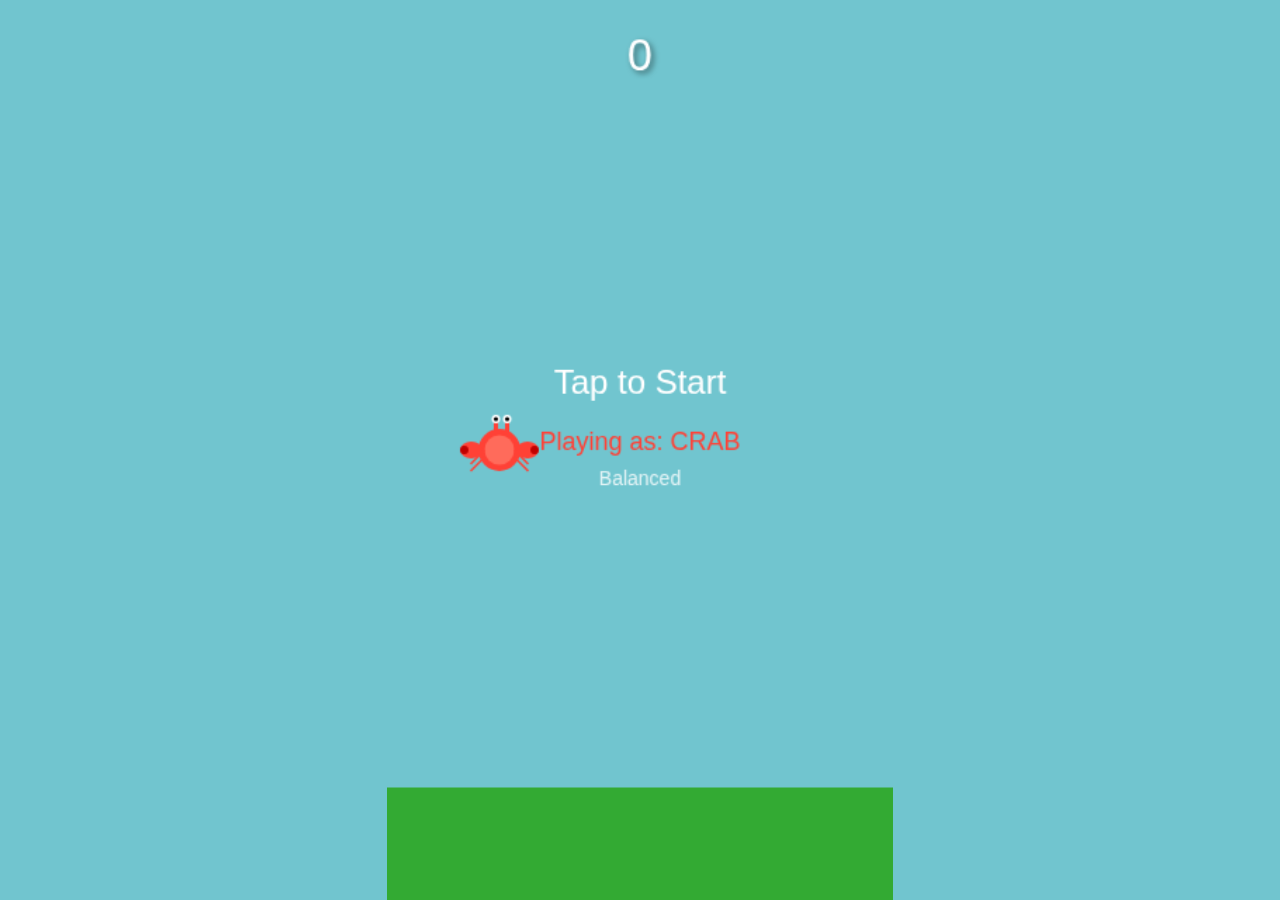
<file: index.html>
<!DOCTYPE html>
<html lang="en">
<head>
    <meta charset="UTF-8">
    <meta name="viewport" content="width=device-width, initial-scale=1.0, maximum-scale=1.0, user-scalable=no">
    <title>Simple Flappy Bird</title>
    <style>
        * {
            margin: 0;
            padding: 0;
            box-sizing: border-box;
        }
        
        body {
            display: flex;
            justify-content: center;
            align-items: center;
            height: 100vh;
            overflow: hidden;
            background-color: #71c5cf;
            touch-action: none;
        }
        
        canvas {
            display: block;
            background-color: #71c5cf;
            touch-action: none;
        }
    </style>
    <script src="https://telegram.org/js/telegram-web-app.js"></script>
</head>
<body>
    <canvas id="gameCanvas"></canvas>
    
    <script>
        // Initialize Telegram Mini App
        const tgApp = window.Telegram?.WebApp;
        if (tgApp) {
            tgApp.expand();
            tgApp.ready();
        }

        // Get canvas and context
        const canvas = document.getElementById('gameCanvas');
        const ctx = canvas.getContext('2d');
        
        // Set canvas size
        let canvasWidth = 360;
        let canvasHeight = 640;
        
        // Resize to fit screen (maintaining aspect ratio)
        function resizeCanvas() {
            const windowRatio = window.innerWidth / window.innerHeight;
            const gameRatio = canvasWidth / canvasHeight;
            
            if (windowRatio < gameRatio) {
                // Window is narrower than game ratio
                canvas.style.width = window.innerWidth + 'px';
                canvas.style.height = (window.innerWidth / gameRatio) + 'px';
            } else {
                // Window is wider than game ratio
                canvas.style.width = (window.innerHeight * gameRatio) + 'px';
                canvas.style.height = window.innerHeight + 'px';
            }
            
            // Set actual canvas dimensions for pixel-perfect rendering
            canvas.width = canvasWidth;
            canvas.height = canvasHeight;
        }
        
        // Resize on load and when window size changes
        window.addEventListener('load', resizeCanvas);
        window.addEventListener('resize', resizeCanvas);
        resizeCanvas();
        
        // Game variables
        const characterTypes = [
            {
                type: 'crab',
                radius: 15,
                gravity: 0.5,
                jumpStrength: -8,
                color: '#FF4136', // Red
                description: 'Balanced'
            },
            {
                type: 'bird',
                radius: 14,
                gravity: 0.45,
                jumpStrength: -7.8,
                color: '#FFDD00', // Yellow
                description: 'Floaty'
            },
            {
                type: 'apple',
                radius: 16,
                gravity: 0.55,
                jumpStrength: -8.2,
                color: '#2ECC40', // Green
                description: 'Heavy'
            }
        ];
        
        // Start with random character
        let currentCharacterIndex = Math.floor(Math.random() * characterTypes.length);
        let currentCharacter = characterTypes[currentCharacterIndex];
        
        let bird = {
            x: 80,
            y: canvasHeight / 2,
            velocity: 0,
            radius: currentCharacter.radius,
            speedVariation: 0,
            type: currentCharacter.type
        };
        
        let pipes = [];
        let pipeWidth = 50;
        let gapHeight = 150;
        let pipeSpeed = 3;
        let pipeSpawnInterval = 100; // Frames between pipe spawns
        let minPipeDistance = 280; // Increased minimum distance between pipes
        const pipeColor = '#33aa33';
        
        let score = 0;
        let gameOver = false;
        let gameStarted = false;
        let difficulty = 1; // Starting difficulty
        
        let gravity = currentCharacter.gravity;
        let jumpStrength = currentCharacter.jumpStrength;
        let lastPipeX = -1000; // Initial value to track last pipe position
        
        // Game has no audio
        
        // Game functions
        function drawBird() {
            ctx.save();
            ctx.translate(bird.x, bird.y);
            
            // Rotate based on velocity
            if (gameStarted) {
                const angle = Math.min(Math.max(bird.velocity * 0.05, -0.5), 0.5);
                ctx.rotate(angle);
            }
            
            // Draw the appropriate character based on type
            if (bird.type === 'crab') {
                drawCrab();
            } else if (bird.type === 'bird') {
                drawBirdCharacter();
            } else if (bird.type === 'apple') {
                drawApple();
            }
            
            ctx.restore();
        }
        
        function drawCrab() {
            // Crab body (main circle - red)
            ctx.fillStyle = '#FF4136'; // Bright red for crab
            ctx.beginPath();
            ctx.arc(0, 0, bird.radius, 0, Math.PI * 2);
            ctx.fill();
            
            // Crab shell pattern (lighter red)
            ctx.fillStyle = '#FF6B5B';
            ctx.beginPath();
            ctx.arc(0, 0, bird.radius * 0.7, 0, Math.PI * 2);
            ctx.fill();
            
            // Crab eyes (on stalks)
            // Left eye stalk
            ctx.fillStyle = '#FF4136';
            ctx.beginPath();
            ctx.rect(-4, -bird.radius - 5, 3, 8);
            ctx.fill();
            
            // Right eye stalk
            ctx.fillStyle = '#FF4136';
            ctx.beginPath();
            ctx.rect(4, -bird.radius - 5, 3, 8);
            ctx.fill();
            
            // Eyes (white with black pupils)
            // Left eye
            ctx.fillStyle = 'white';
            ctx.beginPath();
            ctx.arc(-2.5, -bird.radius - 7, 3, 0, Math.PI * 2);
            ctx.fill();
            
            // Right eye
            ctx.fillStyle = 'white';
            ctx.beginPath();
            ctx.arc(5.5, -bird.radius - 7, 3, 0, Math.PI * 2);
            ctx.fill();
            
            // Pupils
            ctx.fillStyle = 'black';
            ctx.beginPath();
            ctx.arc(-2.5, -bird.radius - 7, 1.5, 0, Math.PI * 2);
            ctx.fill();
            
            ctx.fillStyle = 'black';
            ctx.beginPath();
            ctx.arc(5.5, -bird.radius - 7, 1.5, 0, Math.PI * 2);
            ctx.fill();
            
            // Crab claws
            // Left claw
            ctx.fillStyle = '#FF4136';
            ctx.beginPath();
            ctx.ellipse(-bird.radius - 5, 0, 8, 6, 0, 0, Math.PI * 2);
            ctx.fill();
            
            // Right claw
            ctx.fillStyle = '#FF4136';
            ctx.beginPath();
            ctx.ellipse(bird.radius + 5, 0, 8, 6, 0, 0, Math.PI * 2);
            ctx.fill();
            
            // Claw details (pincers)
            ctx.fillStyle = '#C10000';
            ctx.beginPath();
            ctx.arc(-bird.radius - 10, 0, 3, 0, Math.PI * 2);
            ctx.fill();
            
            ctx.fillStyle = '#C10000';
            ctx.beginPath();
            ctx.arc(bird.radius + 10, 0, 3, 0, Math.PI * 2);
            ctx.fill();
            
            // Crab legs (3 pairs)
            const legLength = 10;
            const legWidth = 1.5;
            const legSpacing = 5;
            
            // Draw 3 pairs of legs
            for (let i = 0; i < 3; i++) {
                // Left leg
                ctx.strokeStyle = '#FF4136';
                ctx.lineWidth = legWidth;
                ctx.beginPath();
                ctx.moveTo(-bird.radius * 0.7, -legSpacing + (i * legSpacing));
                ctx.lineTo(-bird.radius * 0.7 - legLength, -legSpacing + (i * legSpacing) + legLength);
                ctx.stroke();
                
                // Right leg
                ctx.strokeStyle = '#FF4136';
                ctx.lineWidth = legWidth;
                ctx.beginPath();
                ctx.moveTo(bird.radius * 0.7, -legSpacing + (i * legSpacing));
                ctx.lineTo(bird.radius * 0.7 + legLength, -legSpacing + (i * legSpacing) + legLength);
                ctx.stroke();
            }
        }
        
        function drawBirdCharacter() {
            // Bird body (main circle - yellow)
            ctx.fillStyle = '#FFDD00'; // Bright yellow
            ctx.beginPath();
            ctx.arc(0, 0, bird.radius, 0, Math.PI * 2);
            ctx.fill();
            
            // Wing
            ctx.fillStyle = '#FFB700'; // Darker yellow/orange
            ctx.beginPath();
            ctx.ellipse(-2, 2, bird.radius * 0.7, bird.radius * 0.5, Math.PI / 4, 0, Math.PI * 2);
            ctx.fill();
            
            // Eyes
            ctx.fillStyle = 'white';
            ctx.beginPath();
            ctx.arc(bird.radius * 0.4, -bird.radius * 0.2, bird.radius * 0.3, 0, Math.PI * 2);
            ctx.fill();
            
            // Pupil
            ctx.fillStyle = 'black';
            ctx.beginPath();
            ctx.arc(bird.radius * 0.5, -bird.radius * 0.2, bird.radius * 0.15, 0, Math.PI * 2);
            ctx.fill();
            
            // Beak
            ctx.fillStyle = '#FF6A00'; // Orange
            ctx.beginPath();
            ctx.moveTo(bird.radius * 0.8, 0);
            ctx.lineTo(bird.radius * 1.5, bird.radius * 0.2);
            ctx.lineTo(bird.radius * 0.8, bird.radius * 0.4);
            ctx.closePath();
            ctx.fill();
            
            // Tail feathers
            ctx.fillStyle = '#FFEE99';
            ctx.beginPath();
            ctx.moveTo(-bird.radius * 0.8, -bird.radius * 0.5);
            ctx.lineTo(-bird.radius * 1.5, -bird.radius * 0.8);
            ctx.lineTo(-bird.radius * 1.4, -bird.radius * 0.3);
            ctx.closePath();
            ctx.fill();
            
            ctx.fillStyle = '#FFCC66';
            ctx.beginPath();
            ctx.moveTo(-bird.radius * 0.8, 0);
            ctx.lineTo(-bird.radius * 1.6, 0);
            ctx.lineTo(-bird.radius * 1.4, bird.radius * 0.4);
            ctx.closePath();
            ctx.fill();
        }
        
        function drawApple() {
            // Apple body (main circle - green)
            ctx.fillStyle = '#2ECC40'; // Bright green
            ctx.beginPath();
            ctx.arc(0, 0, bird.radius, 0, Math.PI * 2);
            ctx.fill();
            
            // Apple highlight (light green arc)
            ctx.fillStyle = '#7FDBFF'; // Light blue highlight
            ctx.beginPath();
            ctx.arc(bird.radius * 0.4, -bird.radius * 0.4, bird.radius * 0.4, 0, Math.PI * 0.5);
            ctx.fill();
            
            // Apple stem
            ctx.fillStyle = '#85144b'; // Brown
            ctx.beginPath();
            ctx.rect(-bird.radius * 0.1, -bird.radius, bird.radius * 0.2, bird.radius * 0.3);
            ctx.fill();
            
            // Leaf
            ctx.fillStyle = '#3D9970'; // Darker green
            ctx.beginPath();
            ctx.ellipse(bird.radius * 0.3, -bird.radius * 0.9, bird.radius * 0.5, bird.radius * 0.25, Math.PI / 4, 0, Math.PI * 2);
            ctx.fill();
            
            // Bite (white area)
            ctx.fillStyle = 'white';
            ctx.beginPath();
            ctx.arc(bird.radius * 0.6, 0, bird.radius * 0.5, 0, Math.PI * 0.5);
            ctx.fill();
            
            // Apple seeds (small black dots)
            ctx.fillStyle = 'black';
            ctx.beginPath();
            ctx.arc(bird.radius * 0.3, bird.radius * 0.2, bird.radius * 0.1, 0, Math.PI * 2);
            ctx.fill();
            
            ctx.beginPath();
            ctx.arc(bird.radius * 0.1, bird.radius * 0.4, bird.radius * 0.08, 0, Math.PI * 2);
            ctx.fill();
        }
        
        function drawPipes() {
            pipes.forEach(pipe => {
                // Base pipe color
                ctx.fillStyle = pipeColor;
                
                // Color changes only after score > 10
                if (score > 10) {
                    // Darkens the pipe color based on difficulty
                    const difficultyFactor = difficulty - 1;
                    const difficultyColor = Math.max(0, 170 - difficultyFactor * 20); // Darker green
                    ctx.fillStyle = `rgb(0, ${difficultyColor}, 0)`;
                    
                    // After score 20, add red tint to show extreme difficulty
                    if (score > 20) {
                        ctx.fillStyle = `rgb(${Math.min(255, (score - 20) * 10)}, ${difficultyColor}, 0)`;
                    }
                }
                
                // Top pipe
                ctx.fillRect(pipe.x, 0, pipeWidth, pipe.gapY);
                
                // Bottom pipe
                ctx.fillRect(
                    pipe.x, 
                    pipe.gapY + gapHeight, 
                    pipeWidth, 
                    canvasHeight - (pipe.gapY + gapHeight)
                );
                
                // Add logo to pipes only after score > 10
                if (score > 10) {
                    // Draw the branding on pipes (a16z or Apple depending on score)
                    ctx.fillStyle = 'white';
                    ctx.font = 'bold 16px Arial';
                    ctx.textAlign = 'center';
                    
                    // Choose brand based on score
                    const brand = score > 25 ? 'Apple' : 'a16z';
                    
                    // Top pipe logo
                    if (pipe.gapY > 50) {
                        ctx.fillText(brand, pipe.x + pipeWidth/2, pipe.gapY - 20);
                    }
                    
                    // Bottom pipe logo
                    const bottomTextY = pipe.gapY + gapHeight + 40;
                    if (bottomTextY < canvasHeight - 40) {
                        ctx.fillText(brand, pipe.x + pipeWidth/2, bottomTextY);
                    }
                }
            });
        }
        
        function drawGround() {
            ctx.fillStyle = '#33aa33';
            ctx.fillRect(0, canvasHeight - 80, canvasWidth, 80);
        }
        
        function drawScore() {
            // Display score with different styles based on score
            ctx.textAlign = 'center';
            
            // Add shadow for visibility
            ctx.shadowColor = 'rgba(0, 0, 0, 0.5)';
            ctx.shadowBlur = 4;
            ctx.shadowOffsetX = 2;
            ctx.shadowOffsetY = 2;
            
            // Score <= 10 always looks the same
            if (score <= 10) {
                // Normal score
                ctx.fillStyle = 'white';
                ctx.font = '32px Arial';
                ctx.fillText(score, canvasWidth / 2, 50);
            } else if (score <= 15) {
                // Medium difficulty - brighter score
                ctx.fillStyle = '#FFDD00';
                ctx.font = 'bold 32px Arial';
                ctx.fillText(score, canvasWidth / 2, 50);
            } else {
                // High difficulty - animated score
                const pulseAmount = Math.sin(frames / 10) * 0.1 + 1;
                ctx.fillStyle = '#FF5500';
                ctx.font = 'bold 36px Arial';
                ctx.setTransform(pulseAmount, 0, 0, pulseAmount, canvasWidth / 2, 50);
                ctx.fillText(score, 0, 0);
                ctx.setTransform(1, 0, 0, 1, 0, 0);
                
                // Add warning text for extreme difficulty
                if (score > 20) {
                    ctx.fillStyle = 'red';
                    ctx.font = 'bold 12px Arial';
                    ctx.fillText('EXTREME MODE', canvasWidth / 2, 75);
                }
            }
            
            // Only show difficulty level if score > 10
            if (score > 10) {
                ctx.fillStyle = 'rgba(255, 255, 255, 0.7)';
                ctx.font = '14px Arial';
                ctx.shadowBlur = 2;
                ctx.fillText('Level: ' + difficulty, canvasWidth / 2, score > 20 ? 95 : 80);
            }
            
            // Reset shadow
            ctx.shadowColor = 'transparent';
            ctx.shadowBlur = 0;
            ctx.shadowOffsetX = 0;
            ctx.shadowOffsetY = 0;
        }
        
        function drawGameStartText() {
            if (!gameStarted && !gameOver) {
                ctx.fillStyle = 'white';
                ctx.font = '24px Arial';
                ctx.textAlign = 'center';
                ctx.fillText('Tap to Start', canvasWidth / 2, canvasHeight / 2 - 40);
                
                // Show which character is currently active
                ctx.font = '18px Arial';
                ctx.fillStyle = currentCharacter.color;
                ctx.fillText('Playing as: ' + currentCharacter.type.toUpperCase(), canvasWidth / 2, canvasHeight / 2);
                
                // Show character traits
                ctx.font = '14px Arial';
                ctx.fillStyle = 'rgba(255, 255, 255, 0.8)';
                ctx.fillText(currentCharacter.description, canvasWidth / 2, canvasHeight / 2 + 25);
            }
        }
        
        function drawGameOverText() {
            if (gameOver) {
                ctx.fillStyle = 'white';
                ctx.font = '32px Arial';
                ctx.textAlign = 'center';
                ctx.fillText('Game Over', canvasWidth / 2, canvasHeight / 2 - 70);
                
                // Draw score
                ctx.font = '24px Arial';
                ctx.fillText('Score: ' + score, canvasWidth / 2, canvasHeight / 2 - 30);
                
                // Special message for scores higher than 10
                if (score > 10) {
                    // Change message to "Apple" after score > 25
                    const message = score > 25 ? 'Apple passed this time!' : 'a16z passed this time!';
                    
                    ctx.fillStyle = '#FFD700'; // Gold color
                    ctx.font = 'bold 20px Arial';
                    ctx.fillText(message, canvasWidth / 2, canvasHeight / 2 + 10);
                    
                    // Add subtle glow effect
                    ctx.shadowColor = '#FFD700';
                    ctx.shadowBlur = 10;
                    ctx.fillText(message, canvasWidth / 2, canvasHeight / 2 + 10);
                    ctx.shadowBlur = 0;
                }
                
                // Draw restart button
                ctx.fillStyle = '#33aa33';
                ctx.beginPath();
                ctx.arc(canvasWidth / 2, canvasHeight / 2 + 60, 30, 0, Math.PI * 2);
                ctx.fill();
                
                // Draw play triangle
                ctx.fillStyle = 'white';
                ctx.beginPath();
                ctx.moveTo(canvasWidth / 2 + 10, canvasHeight / 2 + 60);
                ctx.lineTo(canvasWidth / 2 - 5, canvasHeight / 2 + 45);
                ctx.lineTo(canvasWidth / 2 - 5, canvasHeight / 2 + 75);
                ctx.closePath();
                ctx.fill();
            }
        }
        
        function updateBird() {
            if (!gameStarted || gameOver) return;
            
            // Add random speed variations for more interesting gameplay
            // Only apply if score is above 5 to let player get used to the game first
            if (score > 5) {
                // Occasionally apply small random speed changes
                if (frames % 60 === 0) { // Every ~1 second
                    // Higher levels have more variation
                    const variationAmount = 0.2 + (difficulty * 0.05);
                    
                    // Random variation between -variationAmount and +variationAmount
                    bird.speedVariation = (Math.random() * 2 - 1) * variationAmount;
                }
                
                // Apply the speed variation (with dampening over time)
                bird.speedVariation *= 0.98; // Gradually return to normal
            } else {
                bird.speedVariation = 0;
            }
            
            // Apply gravity plus any speed variation
            bird.velocity += gravity + bird.speedVariation;
            bird.y += bird.velocity;
            
            // Check ground collision
            if (bird.y + bird.radius > canvasHeight - 80) {
                bird.y = canvasHeight - 80 - bird.radius;
                endGame();
            }
            
            // Check ceiling collision
            if (bird.y - bird.radius < 0) {
                bird.y = bird.radius;
                bird.velocity = 0;
            }
        }
        
        function updatePipes() {
            if (!gameStarted || gameOver) return;
            
            // Increase difficulty based on score
            updateDifficulty();
            
            // Move pipes to the left
            pipes.forEach(pipe => {
                pipe.x -= pipeSpeed;
                
                // Check if bird passed the pipe
                if (!pipe.scored && pipe.x + pipeWidth < bird.x - bird.radius) {
                    pipe.scored = true;
                    score++;
                }
                
                // Check collision with pipe - improved collision detection
                if (
                    bird.x + bird.radius > pipe.x && 
                    bird.x - bird.radius < pipe.x + pipeWidth
                ) {
                    // Check if bird is within the gap
                    if (
                        bird.y - bird.radius < pipe.gapY || 
                        bird.y + bird.radius > pipe.gapY + gapHeight
                    ) {
                        // Don't count collision with pipe edge corners to make it feel more fair
                        // Calculate distance to the closest pipe corner
                        let closestX = Math.max(pipe.x, Math.min(bird.x, pipe.x + pipeWidth));
                        let closestTopY = Math.min(pipe.gapY, Math.max(bird.y, 0));
                        let closestBottomY = Math.max(pipe.gapY + gapHeight, Math.min(bird.y, canvasHeight));
                        
                        // Use the closer of the two Y points
                        let closestY = (Math.abs(closestTopY - bird.y) < Math.abs(closestBottomY - bird.y)) 
                            ? closestTopY : closestBottomY;
                        
                        // Calculate distance between bird center and closest point
                        let distance = Math.sqrt(
                            Math.pow(bird.x - closestX, 2) + 
                            Math.pow(bird.y - closestY, 2)
                        );
                        
                        // Only count as collision if the distance is less than bird radius
                        if (distance < bird.radius) {
                            endGame();
                        }
                    }
                }
            });
            
            // Remove pipes that have gone off screen
            pipes = pipes.filter(pipe => pipe.x > -pipeWidth);
            
            // Add new pipe at regular intervals with proper spacing
            let shouldAddPipe = frames % pipeSpawnInterval === 0;
            
            // Always ensure at least one pipe is visible on screen
            let pipeOnScreen = false;
            let lastPipeFound = false;
            
            pipes.forEach(pipe => {
                if (pipe.x > -pipeWidth && pipe.x < canvasWidth) {
                    pipeOnScreen = true;
                }
                
                // Track the position of the rightmost pipe
                if (pipe.x > lastPipeX) {
                    lastPipeX = pipe.x;
                    lastPipeFound = true;
                }
            });
            
            // Reset lastPipeX if no pipes exist
            if (!lastPipeFound) {
                lastPipeX = -1000;
            }
            
            // Calculate minimum gap between pipes ensuring they're never too close
            // Instead of reducing distance at higher difficulties, we keep a large minimum
            // and add a small difficulty factor
            const minGapBetweenPipes = minPipeDistance + (difficulty * 5);
            
            // Add new pipe if:
            // 1. It's time to add a pipe based on interval, AND
            // 2. The last pipe is far enough away from right edge, AND
            // 3. There are no other pipes in the way
            const canAddPipe = (canvasWidth - lastPipeX) >= minGapBetweenPipes;
            
            // If no pipe is on screen, force spawn a new one
            if (!pipeOnScreen) {
                shouldAddPipe = true;
            }
            
            // Only add a pipe if the time is right AND we have enough space
            if (shouldAddPipe && canAddPipe) {
                // Make the gap position more balanced and ensure pipes are passable
                // Ensure the gap is never too close to the top or bottom
                const minGapY = 120; // Increased minimum
                const maxGapY = canvasHeight - gapHeight - 120; // Ensure larger margin from bottom
                
                // Create new pipe with a more balanced gap position
                // We'll use a bell curve distribution for gap positions (more likely to be in middle)
                let gapY;
                const centerY = (minGapY + maxGapY) / 2;
                const range = maxGapY - minGapY;
                
                // Generate a more balanced random gap position
                // Average of multiple random values creates a bell curve effect
                const numSamples = 3;
                let totalY = 0;
                for (let i = 0; i < numSamples; i++) {
                    totalY += Math.random() * range + minGapY;
                }
                gapY = Math.floor(totalY / numSamples);
                
                // Ensure the gap is within valid range
                gapY = Math.max(minGapY, Math.min(maxGapY, gapY));
                
                // Create new pipe
                const newPipe = {
                    x: canvasWidth,
                    gapY: gapY,
                    scored: false
                };
                
                pipes.push(newPipe);
                lastPipeX = newPipe.x;
                
                console.log("New pipe created at frame", frames);
            }
        }
        
        // Update game difficulty based on score
        function updateDifficulty() {
            // Keep difficulty constant until score > 10
            // Then increase difficulty gradually
            let newDifficulty;
            
            if (score <= 10) {
                newDifficulty = 1; // Keep at level 1 for first 10 points
            } else {
                // After score > 10, increase difficulty more gradually
                // Each 2 points increases difficulty by 1 level
                newDifficulty = Math.min(10, 1 + Math.floor((score - 10) / 2));
            }
            
            // Only update if difficulty has changed
            if (newDifficulty !== difficulty) {
                difficulty = newDifficulty;
                
                if (difficulty === 1) {
                    // Base difficulty settings - use current character parameters
                    pipeSpeed = 3;
                    gapHeight = 170; // Increased gap height for easier play
                    pipeSpawnInterval = 120; // Increased spawn interval
                    
                    // Set physics based on the current character
                    gravity = currentCharacter.gravity;
                    jumpStrength = currentCharacter.jumpStrength;
                } else {
                    // After 10 points, make it gradually harder
                    const difficultyFactor = difficulty - 1;
                    
                    // Adjust game parameters based on difficulty (more gradual scaling)
                    pipeSpeed = 3 + (difficultyFactor * 0.2); // Pipes move faster (but not too fast)
                    
                    // More generous gap that doesn't shrink as quickly
                    gapHeight = 170 - (difficultyFactor * 3); 
                    
                    // Increase spawn interval at higher difficulties to ensure more spacing
                    pipeSpawnInterval = 120 + (difficultyFactor * 6); 
                    
                    // Gravity and jump adjustments based on character type
                    gravity = currentCharacter.gravity + (difficultyFactor * 0.04); // Gravity increases slightly
                    jumpStrength = currentCharacter.jumpStrength - (difficultyFactor * 0.15); // Jump strength increases to compensate
                    
                    // Ensure values stay within reasonable limits
                    gapHeight = Math.max(140, gapHeight); // Keep gaps large enough to pass through
                    
                    console.log("Difficulty increased to:", difficulty);
                }
            }
        }
        
        function endGame() {
            gameOver = true;
            
            // Send score to Telegram if running in Telegram Mini App
            if (tgApp) {
                try {
                    const data = { score: score };
                    tgApp.sendData(JSON.stringify(data));
                } catch (error) {
                    console.error("Error sending score to Telegram:", error);
                }
            }
        }
        
        function restartGame() {
            // Change to a new random character
            currentCharacterIndex = (currentCharacterIndex + 1) % characterTypes.length;
            currentCharacter = characterTypes[currentCharacterIndex];
            
            // Reset game state with new character properties
            bird = {
                x: 80,
                y: canvasHeight / 2,
                velocity: 0,
                radius: currentCharacter.radius,
                speedVariation: 0,
                type: currentCharacter.type
            };
            
            // Reset game physics for new character
            gravity = currentCharacter.gravity;
            jumpStrength = currentCharacter.jumpStrength;
            
            pipes = [];
            score = 0;
            gameOver = false;
            gameStarted = false;
            frames = 0;
        }
        
        // Input handling
        function handleTap(event) {
            event.preventDefault();
            
            // Prevent handling the same tap multiple times
            if (event.type === 'touchstart' && event.touches.length > 1) return;
            
            // If game over, check if tap is on restart button
            if (gameOver) {
                const rect = canvas.getBoundingClientRect();
                const clickX = (event.clientX || event.touches[0].clientX) - rect.left;
                const clickY = (event.clientY || event.touches[0].clientY) - rect.top;
                
                // Scale coordinates to match canvas dimensions
                const scaleX = canvasWidth / rect.width;
                const scaleY = canvasHeight / rect.height;
                
                const scaledX = clickX * scaleX;
                const scaledY = clickY * scaleY;
                
                // Check if click is on restart button (adjusted for new position)
                const distance = Math.sqrt(
                    Math.pow(scaledX - canvasWidth / 2, 2) + 
                    Math.pow(scaledY - (canvasHeight / 2 + 60), 2)
                );
                
                if (distance <= 30) {
                    restartGame();
                }
                
                return;
            }
            
            // Start game if not started
            if (!gameStarted) {
                gameStarted = true;
                return;
            }
            
            // Jump
            bird.velocity = jumpStrength;
        }
        
        canvas.addEventListener('click', handleTap);
        canvas.addEventListener('touchstart', handleTap);
        
        // Game loop
        let frames = 0;
        
        function gameLoop() {
            ctx.clearRect(0, 0, canvasWidth, canvasHeight);
            
            // Update game state
            updateBird();
            updatePipes();
            
            // Draw game elements
            drawPipes();
            drawGround();
            drawBird();
            drawScore();
            drawGameStartText();
            drawGameOverText();
            
            frames++;
            requestAnimationFrame(gameLoop);
        }
        
        gameLoop();
    </script>
</body>
</html>
</file>
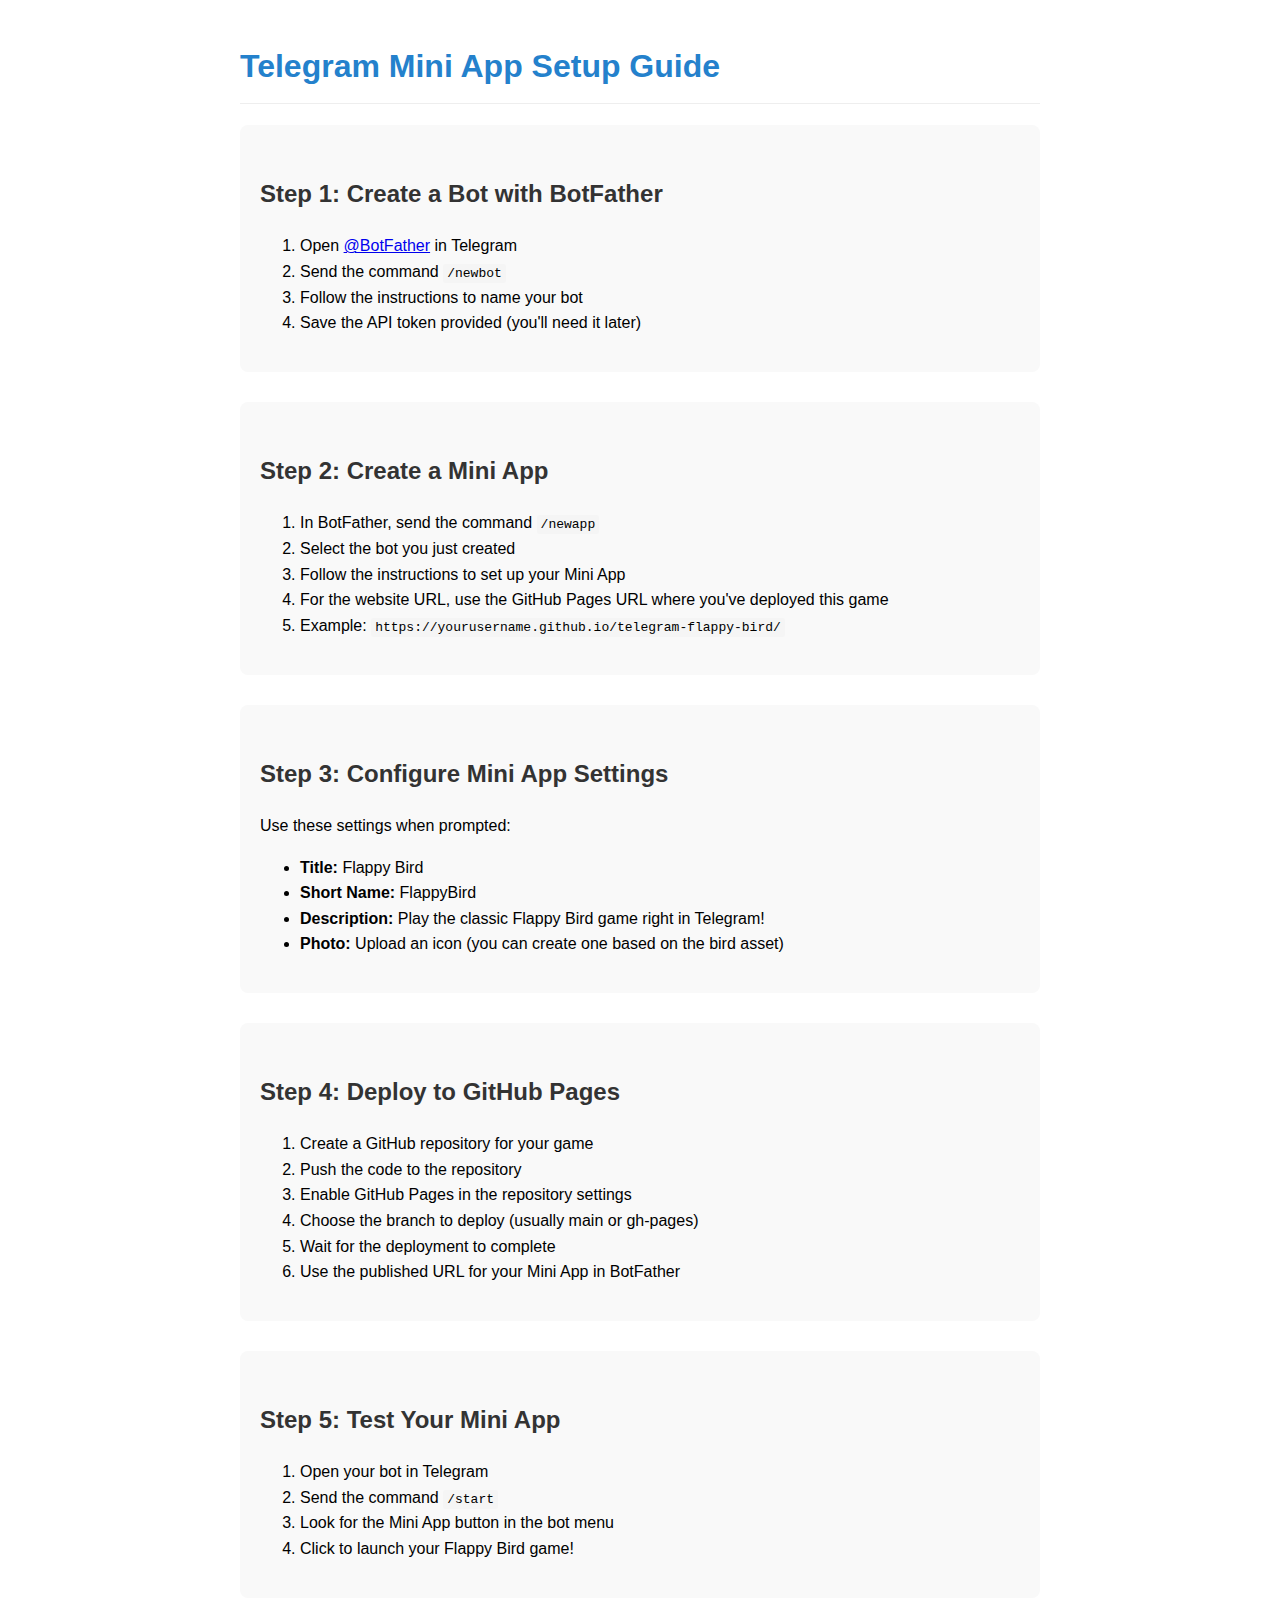
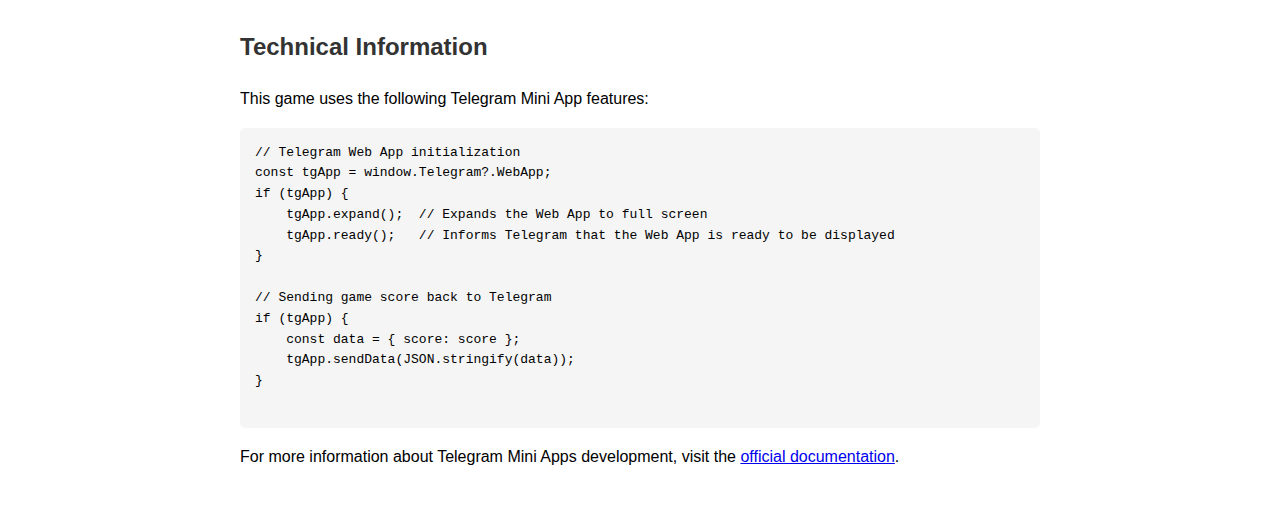
<file: telegram-miniapp.html>
<!DOCTYPE html>
<html lang="en">
<head>
    <meta charset="UTF-8">
    <meta name="viewport" content="width=device-width, initial-scale=1.0">
    <title>Telegram Mini App Configuration</title>
    <style>
        body {
            font-family: -apple-system, BlinkMacSystemFont, 'Segoe UI', Roboto, Oxygen, Ubuntu, Cantarell, 'Open Sans', 'Helvetica Neue', sans-serif;
            max-width: 800px;
            margin: 0 auto;
            padding: 20px;
            line-height: 1.6;
        }
        h1 {
            color: #2481cc;
            border-bottom: 1px solid #eee;
            padding-bottom: 10px;
        }
        h2 {
            color: #333;
            margin-top: 30px;
        }
        pre {
            background-color: #f5f5f5;
            padding: 15px;
            border-radius: 5px;
            overflow-x: auto;
        }
        code {
            font-family: monospace;
            background-color: #f5f5f5;
            padding: 2px 4px;
            border-radius: 3px;
        }
        .step {
            margin-bottom: 30px;
            padding: 20px;
            background-color: #f9f9f9;
            border-radius: 8px;
        }
    </style>
</head>
<body>
    <h1>Telegram Mini App Setup Guide</h1>
    
    <div class="step">
        <h2>Step 1: Create a Bot with BotFather</h2>
        <ol>
            <li>Open <a href="https://t.me/BotFather" target="_blank">@BotFather</a> in Telegram</li>
            <li>Send the command <code>/newbot</code></li>
            <li>Follow the instructions to name your bot</li>
            <li>Save the API token provided (you'll need it later)</li>
        </ol>
    </div>
    
    <div class="step">
        <h2>Step 2: Create a Mini App</h2>
        <ol>
            <li>In BotFather, send the command <code>/newapp</code></li>
            <li>Select the bot you just created</li>
            <li>Follow the instructions to set up your Mini App</li>
            <li>For the website URL, use the GitHub Pages URL where you've deployed this game</li>
            <li>Example: <code>https://yourusername.github.io/telegram-flappy-bird/</code></li>
        </ol>
    </div>
    
    <div class="step">
        <h2>Step 3: Configure Mini App Settings</h2>
        <p>Use these settings when prompted:</p>
        <ul>
            <li><strong>Title:</strong> Flappy Bird</li>
            <li><strong>Short Name:</strong> FlappyBird</li>
            <li><strong>Description:</strong> Play the classic Flappy Bird game right in Telegram!</li>
            <li><strong>Photo:</strong> Upload an icon (you can create one based on the bird asset)</li>
        </ul>
    </div>
    
    <div class="step">
        <h2>Step 4: Deploy to GitHub Pages</h2>
        <ol>
            <li>Create a GitHub repository for your game</li>
            <li>Push the code to the repository</li>
            <li>Enable GitHub Pages in the repository settings</li>
            <li>Choose the branch to deploy (usually main or gh-pages)</li>
            <li>Wait for the deployment to complete</li>
            <li>Use the published URL for your Mini App in BotFather</li>
        </ol>
    </div>
    
    <div class="step">
        <h2>Step 5: Test Your Mini App</h2>
        <ol>
            <li>Open your bot in Telegram</li>
            <li>Send the command <code>/start</code></li>
            <li>Look for the Mini App button in the bot menu</li>
            <li>Click to launch your Flappy Bird game!</li>
        </ol>
    </div>
    
    <h2>Technical Information</h2>
    <p>This game uses the following Telegram Mini App features:</p>
    <pre>
// Telegram Web App initialization
const tgApp = window.Telegram?.WebApp;
if (tgApp) {
    tgApp.expand();  // Expands the Web App to full screen
    tgApp.ready();   // Informs Telegram that the Web App is ready to be displayed
}

// Sending game score back to Telegram
if (tgApp) {
    const data = { score: score };
    tgApp.sendData(JSON.stringify(data));
}
    </pre>
    
    <p>For more information about Telegram Mini Apps development, visit the <a href="https://core.telegram.org/bots/webapps" target="_blank">official documentation</a>.</p>
</body>
</html>
</file>
